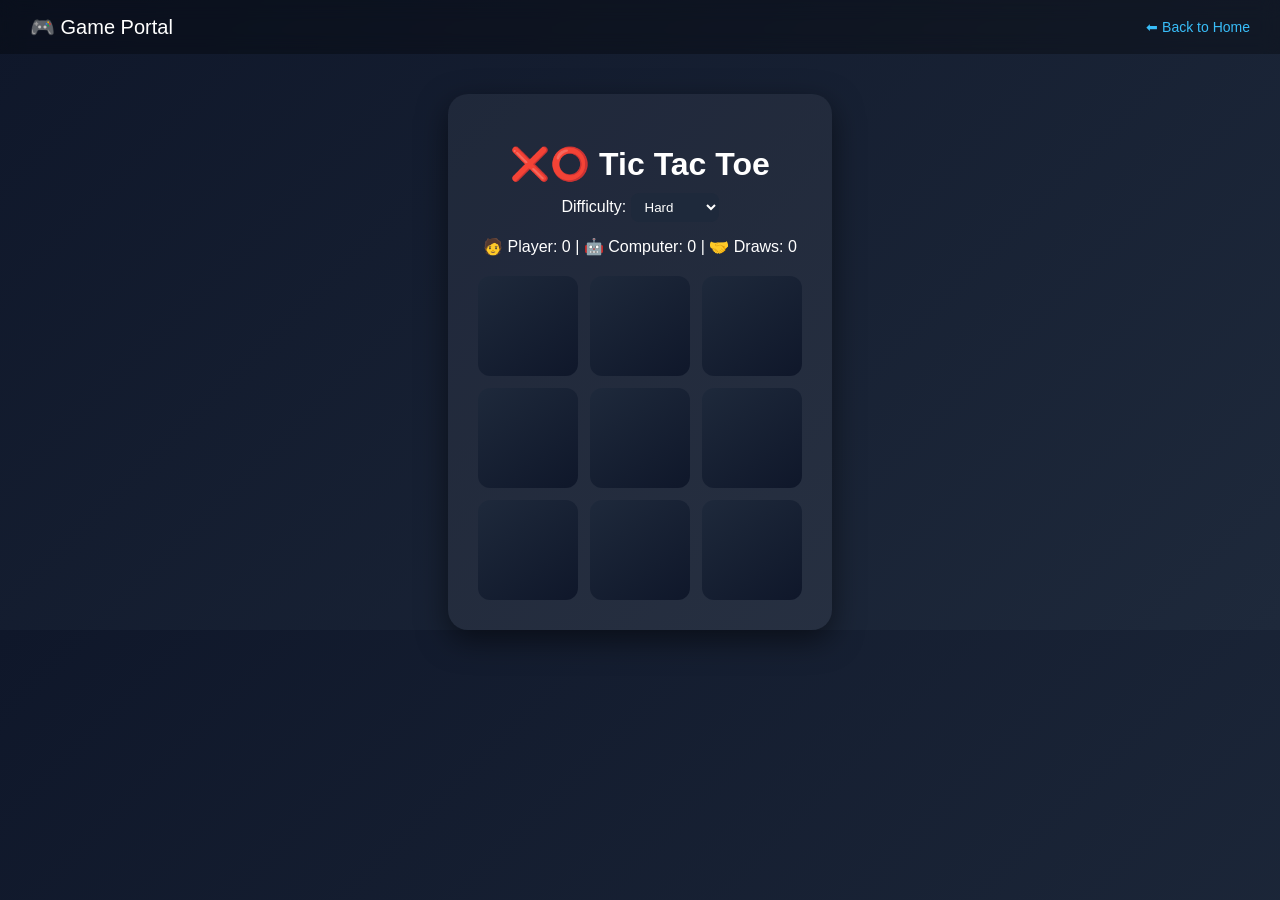
<file: templates/index.html>
<!DOCTYPE html>
<html>
<head>
    <title>Tic Tac Toe</title>
    <style>
        body {
            margin: 0;
            font-family: 'Segoe UI', sans-serif;
            background: linear-gradient(135deg, #0f172a, #1e293b);
            color: white;
        }

        /* 🔷 Header */
        .header {
            display: flex;
            justify-content: space-between;
            align-items: center;
            padding: 15px 30px;
            font-size: 20px;
            background: rgba(0,0,0,0.3);
            backdrop-filter: blur(10px);
        }

        .header a {
            color: #38bdf8;
            text-decoration: none;
            font-size: 14px;
        }

        .header a:hover {
            text-decoration: underline;
        }

        /* 🔷 Main Container */
        .container {
            display: flex;
            justify-content: center;
            margin-top: 40px;
        }

        /* 🔷 Game Card */
        .game-card {
            background: rgba(255,255,255,0.05);
            padding: 30px;
            border-radius: 20px;
            box-shadow: 0 10px 30px rgba(0,0,0,0.5);
            text-align: center;
        }

        /* 🎮 Title */
        h1 {
            margin-bottom: 10px;
        }

        /* 🎚 Controls */
        .controls {
            margin-bottom: 15px;
        }

        select {
            padding: 6px 10px;
            border-radius: 8px;
            border: none;
            background: #1e293b;
            color: white;
        }

        /* 📊 Scoreboard */
        .scoreboard {
            margin-bottom: 20px;
            font-size: 16px;
        }

        /* 🧩 Board */
        #board {
            display: grid;
            grid-template-columns: repeat(3, 100px);
            gap: 12px;
            justify-content: center;
        }

        .cell {
            width: 100px;
            height: 100px;
            font-size: 2em;
            background: linear-gradient(145deg, #1e293b, #0f172a);
            border-radius: 12px;
            display: flex;
            align-items: center;
            justify-content: center;
            cursor: pointer;
            transition: 0.2s;
        }

        .cell:hover {
            transform: scale(1.08);
            background: #334155;
        }

        /* ✨ Neon X & O */
        .cell.X {
            color: #22c55e;
        }

        .cell.O {
            color: #ef4444;
        }
    </style>
</head>

<body>

<!-- 🔷 HEADER -->
<div class="header">
    <div>🎮 Game Portal</div>
    <a href="/">⬅ Back to Home</a>
</div>

<div class="container">
    <div class="game-card">

        <h1>❌⭕ Tic Tac Toe</h1>

        <div class="controls">
            <label>Difficulty:</label>
            <select onchange="setDifficulty(this.value)">
                <option value="easy">Easy</option>
                <option value="medium">Medium</option>
                <option value="hard" selected>Hard</option>
            </select>
        </div>

        <div class="scoreboard">
            🧑 Player: <span id="playerScore">0</span> |
            🤖 Computer: <span id="computerScore">0</span> |
            🤝 Draws: <span id="drawScore">0</span>
        </div>

        <div id="board"></div>

    </div>
</div>

<script>
let boardDiv = document.getElementById("board");
let gameOver = false;

let playerScore = 0;
let computerScore = 0;
let drawScore = 0;

function updateScoreboard() {
    document.getElementById("playerScore").innerText = playerScore;
    document.getElementById("computerScore").innerText = computerScore;
    document.getElementById("drawScore").innerText = drawScore;
}

function createBoard() {
    boardDiv.innerHTML = "";
    gameOver = false;

    for (let i = 0; i < 9; i++) {
        let cell = document.createElement("div");
        cell.className = "cell";
        cell.id = "cell-" + i;
        cell.onclick = () => makeMove(i);
        boardDiv.appendChild(cell);
    }
}

async function setDifficulty(level) {
    await fetch("/set_difficulty", {
        method: "POST",
        headers: {"Content-Type": "application/json"},
        body: JSON.stringify({level})
    });

    // 🔥 Reset scores
    playerScore = 0;
    computerScore = 0;
    drawScore = 0;
    updateScoreboard();

    // 🔄 Reset game
    gameOver = true;
    await fetch("/reset", { method: "POST" });
    createBoard();
}

async function makeMove(position) {
    if (gameOver) return;

    let res = await fetch("/move", {
        method: "POST",
        headers: {"Content-Type": "application/json"},
        body: JSON.stringify({position})
    });

    let data = await res.json();
    updateBoard(data.board);

    if (data.status === "win") {
        gameOver = true;

        if (data.winner === "X") playerScore++;
        else if (data.winner === "O") computerScore++;
        else drawScore++;

        updateScoreboard();

        setTimeout(async () => {
            alert("Winner: " + data.winner);
            await fetch("/reset", {method: "POST"});
            createBoard();
        }, 200);
    }
}

function updateBoard(board) {
    board.forEach((val, i) => {
        let cell = document.getElementById("cell-" + i);
        if (cell) {
            cell.innerText = val;
            cell.classList.remove("X", "O");

            if (val === "X") cell.classList.add("X");
            if (val === "O") cell.classList.add("O");
        }
    });
}

createBoard();
updateScoreboard();
</script>

</body>
</html>
</file>
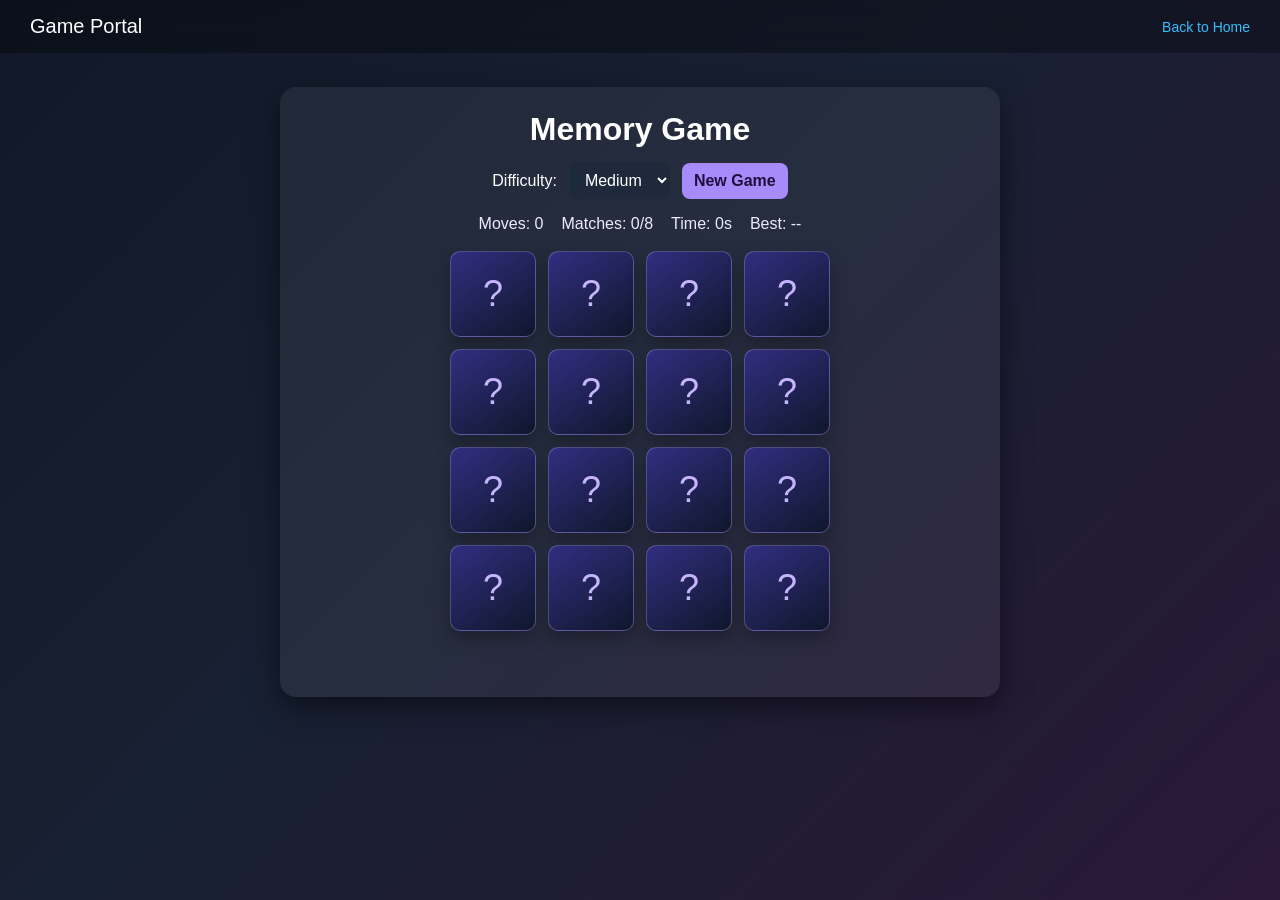
<file: templates/memory.html>
<!DOCTYPE html>
<html>
<head>
    <title>Memory Game</title>
    <style>
        * {
            box-sizing: border-box;
        }

        body {
            margin: 0;
            min-height: 100vh;
            font-family: 'Segoe UI', sans-serif;
            background: linear-gradient(135deg, #111827, #182033 45%, #2a1838);
            color: white;
        }

        .header {
            display: flex;
            justify-content: space-between;
            align-items: center;
            gap: 15px;
            padding: 15px 30px;
            font-size: 20px;
            background: rgba(0, 0, 0, 0.3);
            backdrop-filter: blur(10px);
        }

        .header a {
            color: #38bdf8;
            text-decoration: none;
            font-size: 14px;
        }

        .header a:hover {
            text-decoration: underline;
        }

        .container {
            display: flex;
            justify-content: center;
            padding: 34px 16px;
        }

        .game-card {
            width: min(100%, 720px);
            background: rgba(255, 255, 255, 0.06);
            padding: 24px;
            border-radius: 16px;
            box-shadow: 0 10px 30px rgba(0, 0, 0, 0.5);
            text-align: center;
        }

        h1 {
            margin: 0 0 14px;
        }

        .top-controls {
            display: flex;
            justify-content: center;
            align-items: center;
            gap: 12px;
            flex-wrap: wrap;
            margin-bottom: 16px;
        }

        select,
        button {
            border: none;
            border-radius: 8px;
            padding: 9px 12px;
            font: inherit;
        }

        select {
            background: #1e293b;
            color: white;
        }

        button {
            min-width: 92px;
            background: #a78bfa;
            color: #1e103e;
            font-weight: 700;
            cursor: pointer;
            transition: transform 0.16s, background 0.16s;
        }

        button:hover {
            background: #c4b5fd;
            transform: translateY(-1px);
        }

        .scoreboard {
            display: flex;
            justify-content: center;
            gap: 18px;
            flex-wrap: wrap;
            margin-bottom: 18px;
            color: #ede9fe;
            font-size: 16px;
        }

        .board {
            display: grid;
            gap: 12px;
            justify-content: center;
            margin: 0 auto;
        }

        .board.easy {
            grid-template-columns: repeat(4, minmax(58px, 86px));
        }

        .board.medium {
            grid-template-columns: repeat(4, minmax(58px, 86px));
        }

        .board.hard {
            grid-template-columns: repeat(6, minmax(46px, 72px));
        }

        .memory-card {
            aspect-ratio: 1;
            min-height: 58px;
            perspective: 700px;
            cursor: pointer;
        }

        .card-inner {
            width: 100%;
            height: 100%;
            position: relative;
            transform-style: preserve-3d;
            transition: transform 0.28s;
        }

        .memory-card.flipped .card-inner,
        .memory-card.matched .card-inner {
            transform: rotateY(180deg);
        }

        .card-face {
            position: absolute;
            inset: 0;
            display: flex;
            align-items: center;
            justify-content: center;
            border-radius: 10px;
            backface-visibility: hidden;
            box-shadow: 0 8px 18px rgba(0, 0, 0, 0.28);
            font-size: clamp(24px, 6vw, 36px);
            user-select: none;
        }

        .front {
            background: linear-gradient(145deg, #312e81, #0f172a);
            border: 1px solid rgba(196, 181, 253, 0.32);
            color: #c4b5fd;
        }

        .back {
            background: linear-gradient(145deg, #f5f3ff, #ddd6fe);
            color: #1e1b4b;
            transform: rotateY(180deg);
        }

        .memory-card.matched .back {
            background: linear-gradient(145deg, #dcfce7, #86efac);
        }

        .message {
            min-height: 24px;
            margin-top: 18px;
            color: #fef3c7;
            font-weight: 700;
        }

        @media (max-width: 560px) {
            .header {
                padding: 14px 16px;
                font-size: 18px;
            }

            .game-card {
                padding: 18px;
            }

            .board {
                gap: 8px;
            }
        }
    </style>
</head>

<body>

<div class="header">
    <div>Game Portal</div>
    <a href="/">Back to Home</a>
</div>

<div class="container">
    <div class="game-card">
        <h1>Memory Game</h1>

        <div class="top-controls">
            <label for="difficulty">Difficulty:</label>
            <select id="difficulty">
                <option value="easy">Easy</option>
                <option value="medium" selected>Medium</option>
                <option value="hard">Hard</option>
            </select>
            <button type="button" id="newGameButton">New Game</button>
        </div>

        <div class="scoreboard">
            <div>Moves: <span id="moves">0</span></div>
            <div>Matches: <span id="matches">0</span>/<span id="totalPairs">0</span></div>
            <div>Time: <span id="timer">0</span>s</div>
            <div>Best: <span id="best">--</span></div>
        </div>

        <div id="board" class="board medium"></div>
        <div id="message" class="message"></div>
    </div>
</div>

<script>
const board = document.getElementById("board");
const difficultySelect = document.getElementById("difficulty");
const newGameButton = document.getElementById("newGameButton");
const movesEl = document.getElementById("moves");
const matchesEl = document.getElementById("matches");
const totalPairsEl = document.getElementById("totalPairs");
const timerEl = document.getElementById("timer");
const bestEl = document.getElementById("best");
const messageEl = document.getElementById("message");

const symbols = ["🍎", "🚀", "⭐", "🎲", "🎵", "⚽", "🍕", "🎯", "🌙", "💎", "🧩", "🔥", "🌈", "🎁", "👑", "⚡", "🍀", "🎮"];
const pairsByLevel = {
    easy: 6,
    medium: 8,
    hard: 12
};

let cards = [];
let flippedCards = [];
let matchedPairs = 0;
let moves = 0;
let seconds = 0;
let timerId;
let locked = false;
let hasStarted = false;

function bestKey() {
    return "memoryBest-" + difficultySelect.value;
}

function getBestScore() {
    const saved = localStorage.getItem(bestKey());
    return saved ? Number(saved) : null;
}

function updateBestDisplay() {
    const best = getBestScore();
    bestEl.innerText = best === null ? "--" : best + " moves";
}

function shuffle(items) {
    const shuffled = [...items];
    for (let i = shuffled.length - 1; i > 0; i--) {
        const j = Math.floor(Math.random() * (i + 1));
        [shuffled[i], shuffled[j]] = [shuffled[j], shuffled[i]];
    }
    return shuffled;
}

function startTimer() {
    if (hasStarted) return;

    hasStarted = true;
    timerId = setInterval(() => {
        seconds++;
        timerEl.innerText = seconds;
    }, 1000);
}

function createGame() {
    clearInterval(timerId);
    const level = difficultySelect.value;
    const pairCount = pairsByLevel[level];
    const selectedSymbols = symbols.slice(0, pairCount);
    cards = shuffle([...selectedSymbols, ...selectedSymbols]);
    flippedCards = [];
    matchedPairs = 0;
    moves = 0;
    seconds = 0;
    locked = false;
    hasStarted = false;

    board.className = "board " + level;
    board.innerHTML = "";
    messageEl.innerText = "";
    movesEl.innerText = moves;
    matchesEl.innerText = matchedPairs;
    totalPairsEl.innerText = pairCount;
    timerEl.innerText = seconds;
    updateBestDisplay();

    cards.forEach((symbol, index) => {
        const card = document.createElement("div");
        card.className = "memory-card";
        card.dataset.index = index;
        card.dataset.symbol = symbol;
        card.innerHTML = `
            <div class="card-inner">
                <div class="card-face front">?</div>
                <div class="card-face back">${symbol}</div>
            </div>
        `;
        card.addEventListener("click", () => flipCard(card));
        board.appendChild(card);
    });
}

function flipCard(card) {
    if (locked || card.classList.contains("flipped") || card.classList.contains("matched")) return;

    startTimer();
    card.classList.add("flipped");
    flippedCards.push(card);

    if (flippedCards.length === 2) {
        moves++;
        movesEl.innerText = moves;
        checkMatch();
    }
}

function checkMatch() {
    const [first, second] = flippedCards;
    const isMatch = first.dataset.symbol === second.dataset.symbol;

    if (isMatch) {
        first.classList.add("matched");
        second.classList.add("matched");
        flippedCards = [];
        matchedPairs++;
        matchesEl.innerText = matchedPairs;
        checkWin();
        return;
    }

    locked = true;
    setTimeout(() => {
        first.classList.remove("flipped");
        second.classList.remove("flipped");
        flippedCards = [];
        locked = false;
    }, 700);
}

function checkWin() {
    if (matchedPairs !== pairsByLevel[difficultySelect.value]) return;

    clearInterval(timerId);
    const best = getBestScore();
    if (best === null || moves < best) {
        localStorage.setItem(bestKey(), String(moves));
        updateBestDisplay();
    }
    messageEl.innerText = "You matched every pair in " + moves + " moves!";
}

newGameButton.addEventListener("click", createGame);
difficultySelect.addEventListener("change", createGame);

createGame();
</script>

</body>
</html>
</file>
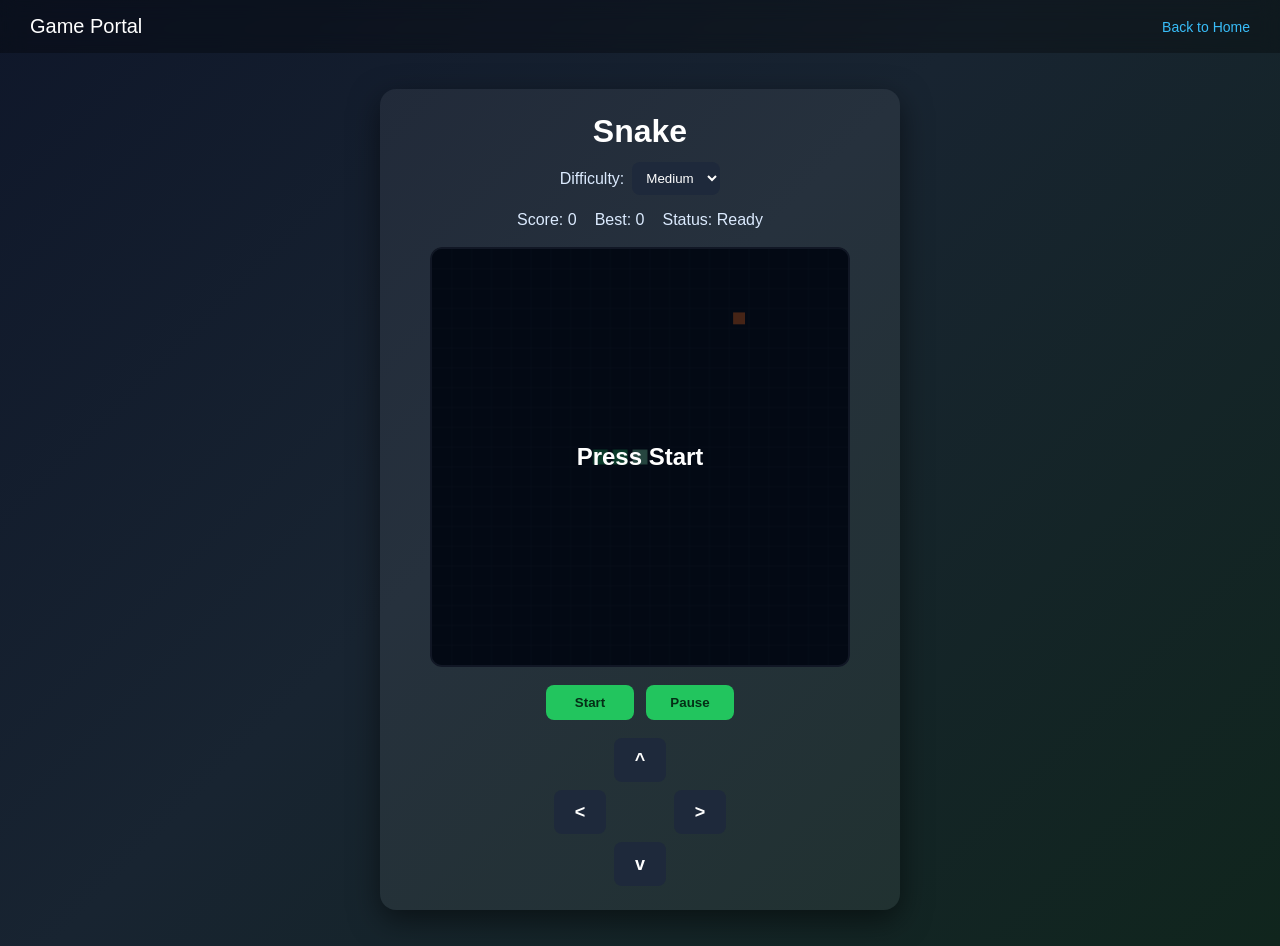
<file: templates/snake.html>
<!DOCTYPE html>
<html>
<head>
    <title>Snake</title>
    <style>
        * {
            box-sizing: border-box;
        }

        body {
            margin: 0;
            min-height: 100vh;
            font-family: 'Segoe UI', sans-serif;
            background: linear-gradient(135deg, #0f172a, #182431 45%, #10251d);
            color: white;
        }

        .header {
            display: flex;
            justify-content: space-between;
            align-items: center;
            gap: 15px;
            padding: 15px 30px;
            font-size: 20px;
            background: rgba(0, 0, 0, 0.3);
            backdrop-filter: blur(10px);
        }

        .header a {
            color: #38bdf8;
            text-decoration: none;
            font-size: 14px;
        }

        .header a:hover {
            text-decoration: underline;
        }

        .container {
            display: flex;
            justify-content: center;
            padding: 36px 16px;
        }

        .game-card {
            width: min(100%, 520px);
            background: rgba(255, 255, 255, 0.06);
            padding: 24px;
            border-radius: 16px;
            box-shadow: 0 10px 30px rgba(0, 0, 0, 0.5);
            text-align: center;
        }

        h1 {
            margin: 0 0 12px;
        }

        .scoreboard {
            display: flex;
            justify-content: center;
            gap: 18px;
            flex-wrap: wrap;
            margin-bottom: 18px;
            color: #dbeafe;
            font-size: 16px;
        }

        .board-wrap {
            position: relative;
            width: min(100%, 420px);
            aspect-ratio: 1;
            margin: 0 auto;
        }

        canvas {
            width: 100%;
            height: 100%;
            display: block;
            background: #07130f;
            border: 2px solid rgba(148, 163, 184, 0.35);
            border-radius: 12px;
            box-shadow: inset 0 0 24px rgba(34, 197, 94, 0.12);
        }

        .overlay {
            position: absolute;
            inset: 0;
            display: flex;
            align-items: center;
            justify-content: center;
            padding: 24px;
            border-radius: 12px;
            background: rgba(2, 6, 23, 0.72);
            opacity: 0;
            pointer-events: none;
            transition: opacity 0.18s;
        }

        .overlay.show {
            opacity: 1;
        }

        .overlay-text {
            font-size: 24px;
            font-weight: 700;
        }

        .controls {
            display: flex;
            justify-content: center;
            gap: 12px;
            flex-wrap: wrap;
            margin-top: 18px;
        }

        button {
            border: none;
            border-radius: 8px;
            padding: 10px 14px;
            min-width: 88px;
            background: #22c55e;
            color: #052e16;
            font-weight: 700;
            cursor: pointer;
            transition: transform 0.16s, background 0.16s;
        }

        button:hover {
            background: #4ade80;
            transform: translateY(-1px);
        }

        button:disabled {
            background: #64748b;
            color: #cbd5e1;
            cursor: not-allowed;
            transform: none;
        }

        select {
            padding: 8px 10px;
            border: none;
            border-radius: 8px;
            background: #1e293b;
            color: white;
        }

        .level-control {
            display: flex;
            justify-content: center;
            align-items: center;
            gap: 8px;
            margin-bottom: 16px;
            color: #dbeafe;
        }

        .direction-pad {
            display: grid;
            grid-template-columns: repeat(3, 52px);
            grid-template-rows: repeat(3, 44px);
            justify-content: center;
            gap: 8px;
            margin: 18px auto 0;
        }

        .direction-pad button {
            min-width: 0;
            width: 52px;
            padding: 0;
            background: #1e293b;
            color: white;
            font-size: 18px;
        }

        .direction-pad button:hover {
            background: #334155;
        }

        .up {
            grid-column: 2;
            grid-row: 1;
        }

        .left {
            grid-column: 1;
            grid-row: 2;
        }

        .right {
            grid-column: 3;
            grid-row: 2;
        }

        .down {
            grid-column: 2;
            grid-row: 3;
        }

        @media (max-width: 520px) {
            .header {
                padding: 14px 16px;
                font-size: 18px;
            }

            .game-card {
                padding: 18px;
            }
        }
    </style>
</head>

<body>

<div class="header">
    <div>Game Portal</div>
    <a href="/">Back to Home</a>
</div>

<div class="container">
    <div class="game-card">
        <h1>Snake</h1>

        <div class="level-control">
            <label for="difficulty">Difficulty:</label>
            <select id="difficulty">
                <option value="easy">Easy</option>
                <option value="medium" selected>Medium</option>
                <option value="hard">Hard</option>
            </select>
        </div>

        <div class="scoreboard">
            <div>Score: <span id="score">0</span></div>
            <div>Best: <span id="bestScore">0</span></div>
            <div>Status: <span id="status">Playing</span></div>
        </div>

        <div class="board-wrap">
            <canvas id="game" width="420" height="420"></canvas>
            <div class="overlay" id="overlay">
                <div class="overlay-text" id="overlayText"></div>
            </div>
        </div>

        <div class="controls">
            <button type="button" id="startButton">Start</button>
            <button type="button" id="pauseButton">Pause</button>
        </div>

        <div class="direction-pad" aria-label="Snake direction controls">
            <button type="button" class="up" data-direction="up" aria-label="Move up">^</button>
            <button type="button" class="left" data-direction="left" aria-label="Move left">&lt;</button>
            <button type="button" class="right" data-direction="right" aria-label="Move right">&gt;</button>
            <button type="button" class="down" data-direction="down" aria-label="Move down">v</button>
        </div>
    </div>
</div>

<script>
const canvas = document.getElementById("game");
const ctx = canvas.getContext("2d");
const scoreEl = document.getElementById("score");
const bestScoreEl = document.getElementById("bestScore");
const statusEl = document.getElementById("status");
const overlay = document.getElementById("overlay");
const overlayText = document.getElementById("overlayText");
const difficultySelect = document.getElementById("difficulty");
const startButton = document.getElementById("startButton");
const pauseButton = document.getElementById("pauseButton");

const gridSize = 21;
const cellSize = canvas.width / gridSize;
const speeds = {
    easy: 160,
    medium: 120,
    hard: 80
};

let snake;
let food;
let direction;
let nextDirection;
let score;
let timerId;
let isPaused;
let isGameOver;
let hasStarted;
let difficulty = difficultySelect.value;
let bestScore = getBestScore();

const directions = {
    up: {x: 0, y: -1},
    down: {x: 0, y: 1},
    left: {x: -1, y: 0},
    right: {x: 1, y: 0}
};

function startGame() {
    snake = [
        {x: 10, y: 10},
        {x: 9, y: 10},
        {x: 8, y: 10}
    ];
    direction = directions.right;
    nextDirection = directions.right;
    score = 0;
    isPaused = false;
    isGameOver = false;
    hasStarted = true;
    food = createFood();
    startButton.disabled = true;
    difficultySelect.disabled = true;
    pauseButton.innerText = "Pause";
    updateHud();
    hideOverlay();
    draw();
    scheduleTick();
}

function prepareGame() {
    clearInterval(timerId);
    snake = [
        {x: 10, y: 10},
        {x: 9, y: 10},
        {x: 8, y: 10}
    ];
    direction = directions.right;
    nextDirection = directions.right;
    score = 0;
    isPaused = false;
    isGameOver = false;
    hasStarted = false;
    bestScore = getBestScore();
    food = createFood();
    startButton.disabled = false;
    difficultySelect.disabled = false;
    pauseButton.innerText = "Pause";
    updateHud();
    draw();
    showOverlay("Press Start");
}

function scheduleTick() {
    clearInterval(timerId);
    timerId = setInterval(tick, speeds[difficulty]);
}

function tick() {
    if (isPaused || isGameOver) return;

    direction = nextDirection;
    const head = {
        x: snake[0].x + direction.x,
        y: snake[0].y + direction.y
    };

    if (hitWall(head) || hitSnake(head)) {
        endGame();
        return;
    }

    snake.unshift(head);

    if (head.x === food.x && head.y === food.y) {
        score += 10;
        if (score > bestScore) {
            bestScore = score;
            localStorage.setItem(bestScoreKey(), String(bestScore));
        }
        food = createFood();
    } else {
        snake.pop();
    }

    updateHud();
    draw();
}

function createFood() {
    let nextFood;
    do {
        nextFood = {
            x: Math.floor(Math.random() * gridSize),
            y: Math.floor(Math.random() * gridSize)
        };
    } while (snake.some(part => part.x === nextFood.x && part.y === nextFood.y));

    return nextFood;
}

function hitWall(position) {
    return position.x < 0 || position.x >= gridSize || position.y < 0 || position.y >= gridSize;
}

function hitSnake(position) {
    return snake.some(part => part.x === position.x && part.y === position.y);
}

function setDirection(name) {
    const requested = directions[name];
    if (!requested || isGameOver || !hasStarted) return;

    const reversing = requested.x + direction.x === 0 && requested.y + direction.y === 0;
    if (!reversing) {
        nextDirection = requested;
    }
}

function togglePause() {
    if (isGameOver || !hasStarted) return;

    isPaused = !isPaused;
    pauseButton.innerText = isPaused ? "Resume" : "Pause";
    updateHud();

    if (isPaused) {
        showOverlay("Paused");
    } else {
        hideOverlay();
    }
}

function endGame() {
    isGameOver = true;
    clearInterval(timerId);
    startButton.disabled = false;
    difficultySelect.disabled = false;
    updateHud();
    showOverlay("Game Over");
}

function bestScoreKey() {
    return "snakeBestScore-" + difficulty;
}

function getBestScore() {
    return Number(localStorage.getItem(bestScoreKey()) || 0);
}

function updateHud() {
    scoreEl.innerText = score;
    bestScoreEl.innerText = bestScore;
    statusEl.innerText = !hasStarted ? "Ready" : (isGameOver ? "Game Over" : (isPaused ? "Paused" : "Playing"));
}

function showOverlay(text) {
    overlayText.innerText = text;
    overlay.classList.add("show");
}

function hideOverlay() {
    overlay.classList.remove("show");
}

function draw() {
    ctx.fillStyle = "#07130f";
    ctx.fillRect(0, 0, canvas.width, canvas.height);

    drawGrid();
    drawFood();
    drawSnake();
}

function drawGrid() {
    ctx.strokeStyle = "rgba(148, 163, 184, 0.08)";
    ctx.lineWidth = 1;

    for (let i = 1; i < gridSize; i++) {
        const position = i * cellSize;
        ctx.beginPath();
        ctx.moveTo(position, 0);
        ctx.lineTo(position, canvas.height);
        ctx.stroke();

        ctx.beginPath();
        ctx.moveTo(0, position);
        ctx.lineTo(canvas.width, position);
        ctx.stroke();
    }
}

function drawSnake() {
    snake.forEach((part, index) => {
        ctx.fillStyle = index === 0 ? "#86efac" : "#22c55e";
        drawCell(part.x, part.y, 5);
    });
}

function drawFood() {
    ctx.fillStyle = "#f97316";
    drawCell(food.x, food.y, 8);
}

function drawCell(x, y, inset) {
    ctx.fillRect(
        x * cellSize + inset / 2,
        y * cellSize + inset / 2,
        cellSize - inset,
        cellSize - inset
    );
}

document.addEventListener("keydown", (event) => {
    const keyMap = {
        ArrowUp: "up",
        w: "up",
        W: "up",
        ArrowDown: "down",
        s: "down",
        S: "down",
        ArrowLeft: "left",
        a: "left",
        A: "left",
        ArrowRight: "right",
        d: "right",
        D: "right"
    };

    if (event.key === " " || event.key === "Enter") {
        event.preventDefault();
        togglePause();
        return;
    }

    if (keyMap[event.key]) {
        event.preventDefault();
        setDirection(keyMap[event.key]);
    }
});

document.querySelectorAll("[data-direction]").forEach(button => {
    button.addEventListener("click", () => setDirection(button.dataset.direction));
});

startButton.addEventListener("click", startGame);
pauseButton.addEventListener("click", togglePause);
difficultySelect.addEventListener("change", () => {
    difficulty = difficultySelect.value;
    prepareGame();
});

bestScoreEl.innerText = bestScore;
prepareGame();
</script>

</body>
</html>
</file>
